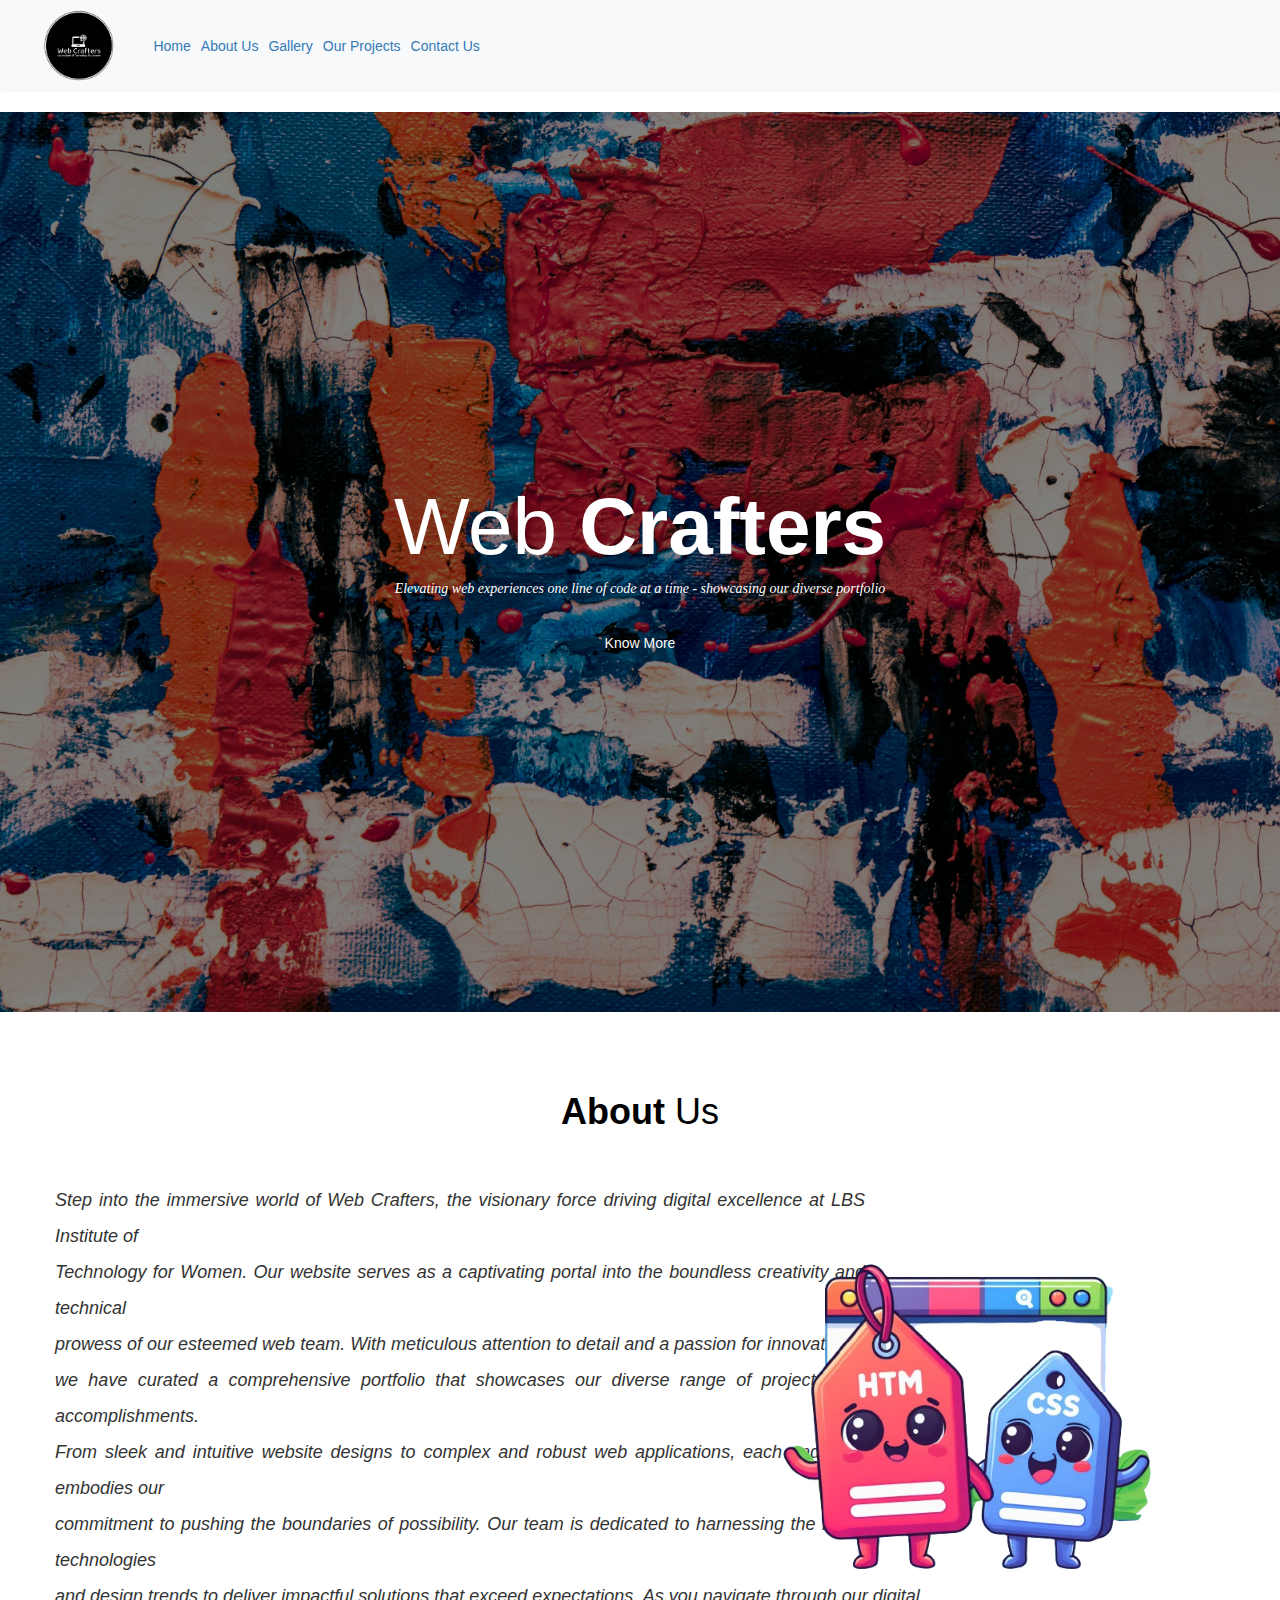
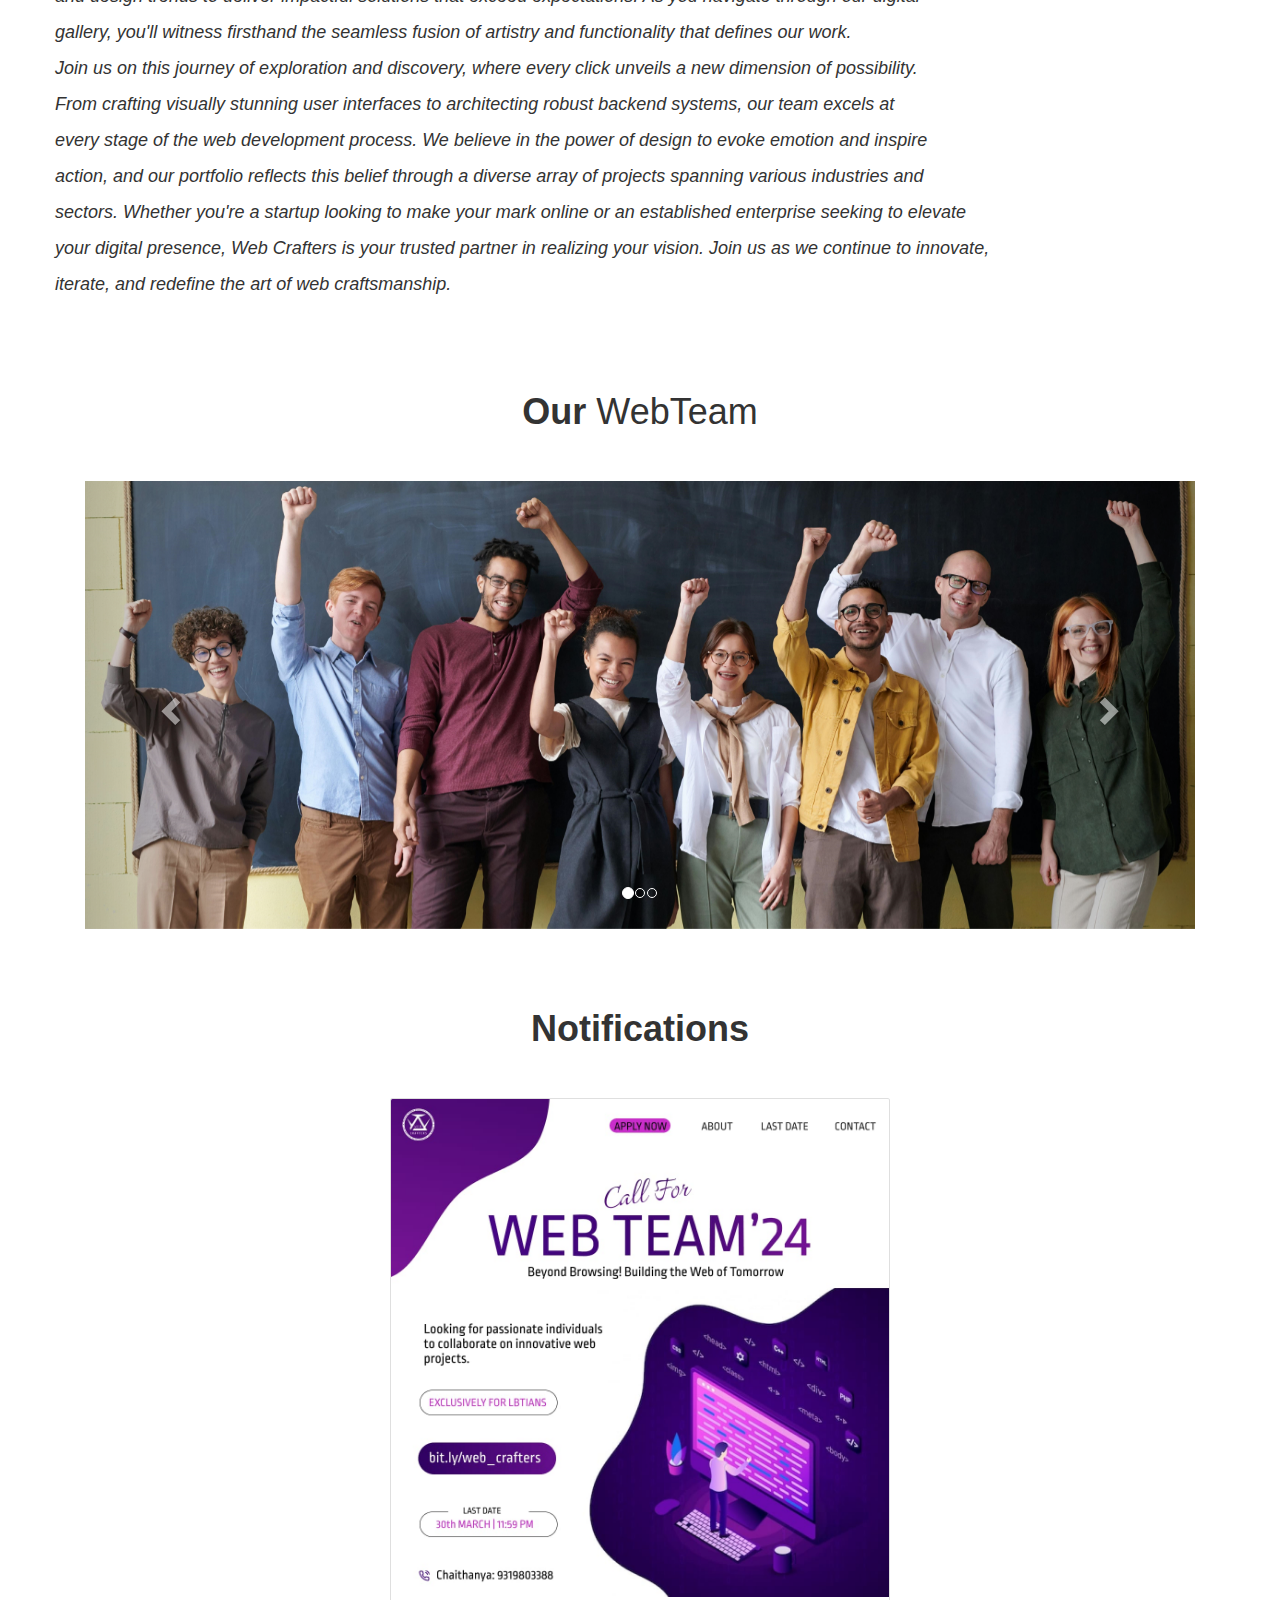
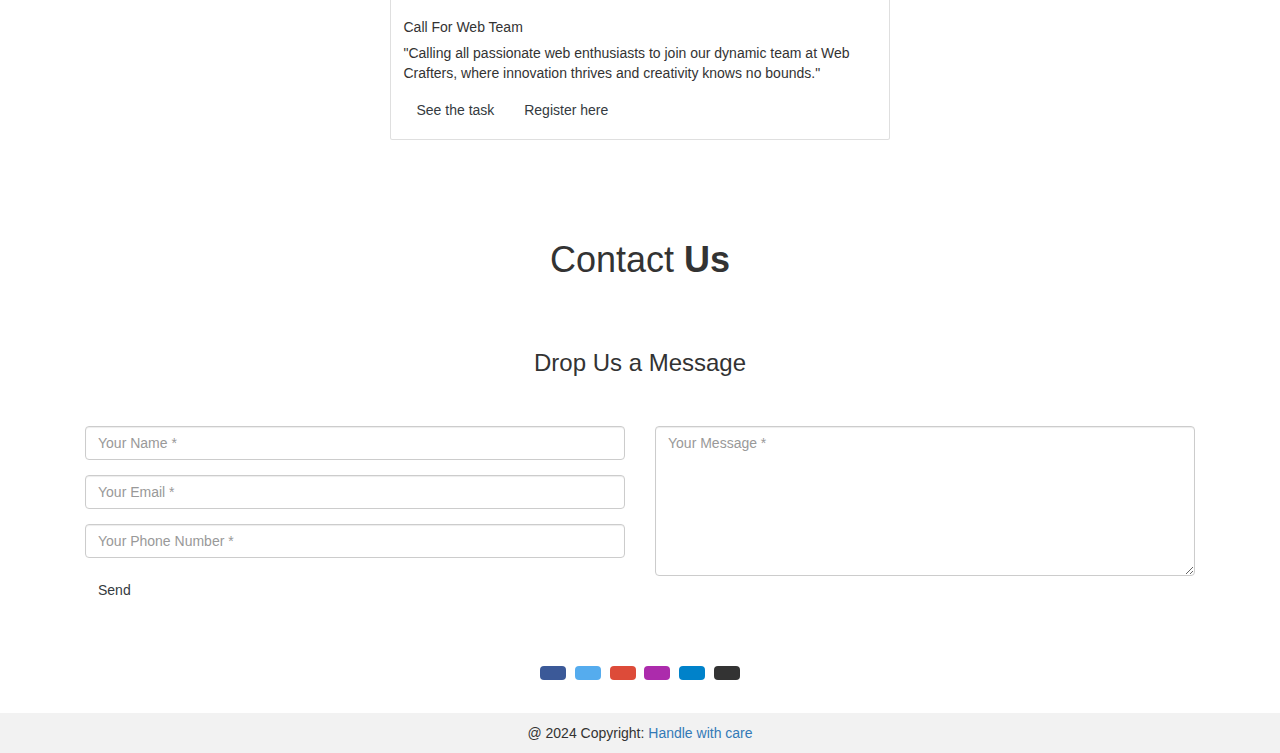
<file: index.html>
<!doctype html>
<html lang="en">
  <head>
    <meta charset="utf-8">
    <meta name="viewport" content="width=device-width, initial-scale=1">
    <title>Web Crafters</title>
    <link rel="icon" type="image/x-icon" href="logorb.png">
    <meta http-equiv="X-UA-Compatible" content="ie=edge">
    <link href="https://fonts.googleapis.com/css?family=Chicle" rel="stylesheet">
    <link href="https://cdn.jsdelivr.net/npm/bootstrap@5.3.2/dist/css/bootstrap.min.css" rel="stylesheet" integrity="sha384-T3c6CoIi6uLrA9TneNEoa7RxnatzjcDSCmG1MXxSR1GAsXEV/Dwwykc2MPK8M2HN" crossorigin="anonymous">
    <link rel="stylesheet" href="https://cdnjs.cloudflare.com/ajax/libs/animate.css/4.1.1/animate.min.css"/>
    <link href="//maxcdn.bootstrapcdn.com/bootstrap/4.1.1/css/bootstrap.min.css" rel="stylesheet" id="bootstrap-css">
    <script src="//maxcdn.bootstrapcdn.com/bootstrap/4.1.1/js/bootstrap.min.js"></script>
    <script src="//cdnjs.cloudflare.com/ajax/libs/jquery/3.2.1/jquery.min.js"></script>
    <link rel="stylesheet" href="https://maxcdn.bootstrapcdn.com/bootstrap/3.4.1/css/bootstrap.min.css">
  <script src="https://ajax.googleapis.com/ajax/libs/jquery/3.6.4/jquery.min.js"></script>
  <script src="https://maxcdn.bootstrapcdn.com/bootstrap/3.4.1/js/bootstrap.min.js"></script>
    <link rel="stylesheet" href="style.css">
</head>
<header>
  
    <nav class="navbar navbar-expand-lg bg-light">
        <div class="container-fluid">
            <img href="index.html"src="logorb.png" style="height: 80px;">
          <button class="navbar-toggler" type="button" data-bs-toggle="collapse" data-bs-target="#navbarNav" aria-controls="navbarNav" aria-expanded="false" aria-label="Toggle navigation">
            <span class="navbar-toggler-icon"></span>
          </button>
          <div class="collapse navbar-collapse" id="navbarNav">
            <ul class="navbar-nav">
              <li class="nav-item">
                <a class="nav-link active" aria-current="page" href="index.html">Home</a>
              </li>
              <li class="nav-item">
                <a class="nav-link" href="#aboutus">About Us</a>
              </li>
              <li class="nav-item">
                <a class="nav-link" href="#gallery">Gallery</a>
              </li>
              <li class="nav-item">
                <a class="nav-link" href="projects.html">Our Projects</a>
              </li>
              <li class="nav-item">
                <a class="nav-link" href="#contactus">Contact Us</a>
              </li>
            </ul>
          </div>
        </div>
      </nav>
      </nav>
</header>
<body>
<div class="hero-image">
        <div class="hero-text">
          <h1 style="font-size: 80px; text-align: center;">Web <b> Crafters</b></h1>
          <h5 style="font-family:Cambria, Cochin, Georgia, Times, 'Times New Roman', serif"><i>Elevating web experiences one line of code at a time - showcasing our diverse portfolio</i></h5><br>
          <!--<button type="button" class="btn btn-outline-light" >Know More</button>-->
          <a href="index.html#aboutus">
            <button type="button" class="btn btn-outline-light">Know More</button>
        </a>
       </div>
        </div>
<section>
    <br><br><br>
    <div class="container-fluid">
    <h1 id="aboutus"style="text-align: center;color: black;"><b>About</b> Us</h1><br>
    <img align="right" src="about us 2.jpeg" alt="" style="height: 400px; position: relative;right:100px;top: 55px;">
    <br>
    <p style="font-size: large;line-height: 2;text-align: justify;margin-left: 40px;"><i>Step into the immersive world of Web Crafters, the visionary force driving digital excellence at LBS Institute of<br> Technology for Women. 
        Our website serves as a captivating portal into the boundless creativity and technical<br> prowess of our esteemed web team. With meticulous attention to detail and a passion for innovation,<br> we have curated a comprehensive portfolio that showcases our diverse range of projects and accomplishments.<br>
         From sleek and intuitive website designs to complex and robust web applications, each endeavor embodies our<br> commitment to pushing the boundaries of possibility. Our team is dedicated to harnessing the latest technologies<br> and design trends to deliver impactful solutions that exceed expectations. 
         As you navigate through our digital <br>gallery, you'll witness firsthand the seamless fusion of artistry and functionality that defines our work.<br> Join us on this journey of exploration and discovery, where every click unveils a new dimension of possibility.<br> From crafting visually stunning user interfaces to architecting robust backend systems, our team excels at <br>
         every stage of the web development process. We believe in the power of design to evoke emotion and inspire<br>
          action, and our portfolio reflects this belief through a diverse array of projects spanning various industries and<br>
        sectors. Whether you're a startup looking to make your mark online or an established enterprise seeking to elevate<br>
         your digital presence, Web Crafters is your trusted partner in realizing your vision. Join us as we continue to innovate,<br>
          iterate, and redefine the art of web craftsmanship.</i></p>
</div>
</section>
<br><br><br>
<section>
   <h1 id="gallery"style="text-align: center;"><b>Our</b> WebTeam</h1><br><br>
    <!--<img src="webteam2.jpg"style="height: 50%;width: 100%;;background-position: center;
    background-repeat: no-repeat;
    background-size: cover;
    position: relative;"/>-->
    <div class="container">
        <div id="myCarousel" class="carousel slide" data-ride="carousel">
          <!-- Indicators -->
          <ol class="carousel-indicators">
            <li data-target="#myCarousel" data-slide-to="0" class="active"></li>
            <li data-target="#myCarousel" data-slide-to="1"></li>
            <li data-target="#myCarousel" data-slide-to="2"></li>
          </ol>
      
          <!-- Wrapper for slides -->
          <div class="carousel-inner">
      
            <div class="item active">
              <img src="webteam2.jpg" alt="Los Angeles" style="width:100%;">
              <div class="carousel-caption">
              
               
              </div>
            </div>
      
            <div class="item">
              <img src="webteam.jpg" alt="Chicago" style="width:100%;">
              <div class="carousel-caption">
               
              </div>
            </div>
          
            <div class="item">
              <img src="webteam3.jpg" alt="New York" style="width:100%;">
              <div class="carousel-caption">
                
              </div>
            </div>

            <div class="item">
                <img src="webteam4.jpg" alt="New York" style="width:100%;">
                <div class="carousel-caption">
                  
                </div>
              </div>
          </div>
      
          <!-- Left and right controls -->
          <a class="left carousel-control" href="#myCarousel" data-slide="prev">
            <span class="glyphicon glyphicon-chevron-left"></span>
            <span class="sr-only">Previous</span>
          </a>
          <a class="right carousel-control" href="#myCarousel" data-slide="next">
            <span class="glyphicon glyphicon-chevron-right"></span>
            <span class="sr-only">Next</span>
          </a>
          
        </div>
      </div>
        

</section><br><br><br>
<section>
    <h1 id="notifications"style="text-align: center;"><b>Notifications</b></h1><br><br>
    <div class="card mx-auto" style="width: 500px;;">
        <img class="card-img-top" src="notifucation.jpg" alt="Card image cap">
        <div class="card-body">
          <h5 class="card-title">Call For Web Team</h5>
          <p class="card-text">"Calling all passionate web enthusiasts to join our dynamic team at Web Crafters, where innovation thrives and creativity knows no bounds."</p>
          <a href="https://bit.ly/web_task24" class="btn btn-outline-dark">See the task</a>
          <a href="https://bit.ly/web_crafters" class="btn btn-outline-dark">Register here</a>
        </div>
      </div><br>
</section><br><br>
<section><br>
    <h1 id="contactus" style="text-align: center;">Contact <b>Us</b></h1>
    <br><br>
    <div class="container contact-form">
        <form method="post">
            <h3 style="text-align: center;">Drop Us a Message</h3><br><br>
           <div class="row">
                <div class="col-md-6">
                    <div class="form-group">
                        <input type="text" name="txtName" class="form-control" placeholder="Your Name *" value="" />
                    </div>
                    <div class="form-group">
                        <input type="text" name="txtEmail" class="form-control" placeholder="Your Email *" value="" />
                    </div>
                    <div class="form-group">
                        <input type="text" name="txtPhone" class="form-control" placeholder="Your Phone Number *" value="" />
                    </div>
                    <form action="....">
                        <button class="btn btn-outline-dark"type="submit">Send</button>
                      </form>
                  
                    <!--<div class="form-group">
                        <input type="submit" name="btnSubmit" class="btnContact" value="Send Message" />
                    </div>-->
                </div>
                <div class="col-md-6">
                    <div class="form-group">
                        <textarea name="txtMsg" class="form-control" placeholder="Your Message *" style="width: 100%; height: 150px;"></textarea>
                    </div>
                </div>
            </div>
        </form>
</div><br><br>
</section>
<!--Footer section-->
<footer class="bg-body-tertiary text-center">
    <!-- Grid container -->
    <div class="container p-4 pb-0">
      <!-- Section: Social media -->
      <section class="mb-4">
        <!-- Facebook -->
        <a
        data-mdb-ripple-init
          class="btn text-white btn-floating m-1"
          style="background-color: #3b5998;"
          href="#!"
          role="button"
          ><i class="fab fa-facebook-f"></i
        ></a>
  
        <!-- Twitter -->
        <a
          data-mdb-ripple-init
          class="btn text-white btn-floating m-1"
          style="background-color: #55acee;"
          href="#!"
          role="button"
          ><i class="fab fa-twitter"></i
        ></a>
  
        <!-- Google -->
        <a
          data-mdb-ripple-init
          class="btn text-white btn-floating m-1"
          style="background-color: #dd4b39;"
          href="#!"
          role="button"
          ><i class="fab fa-google"></i
        ></a>
  
        <!-- Instagram -->
        <a
          data-mdb-ripple-init
          class="btn text-white btn-floating m-1"
          style="background-color: #ac2bac;"
          href="#!"
          role="button"
          ><i class="fab fa-instagram"></i
        ></a>
  
        <!-- Linkedin -->
        <a
          data-mdb-ripple-init
          class="btn text-white btn-floating m-1"
          style="background-color: #0082ca;"
          href="#!"
          role="button"
          ><i class="fab fa-linkedin-in"></i
        ></a>
        <!-- Github -->
        <a
          data-mdb-ripple-init
          class="btn text-white btn-floating m-1"
          style="background-color: #333333;"
          href="#!"
          role="button"
          ><i class="fab fa-github"></i
        ></a>
      </section>
      <!-- Section: Social media -->
    </div>
    <!-- Grid container -->
  
    <!-- Copyright -->
    <div class="text-center p-3" style="background-color: rgba(0, 0, 0, 0.05);">
     @ 2024 Copyright:
      <a class="text-body" href="https://mdbootstrap.com/">Handle with care</a>
    </div>
    <!-- Copyright -->
  </footer>
      
</body>
</html>
</file>
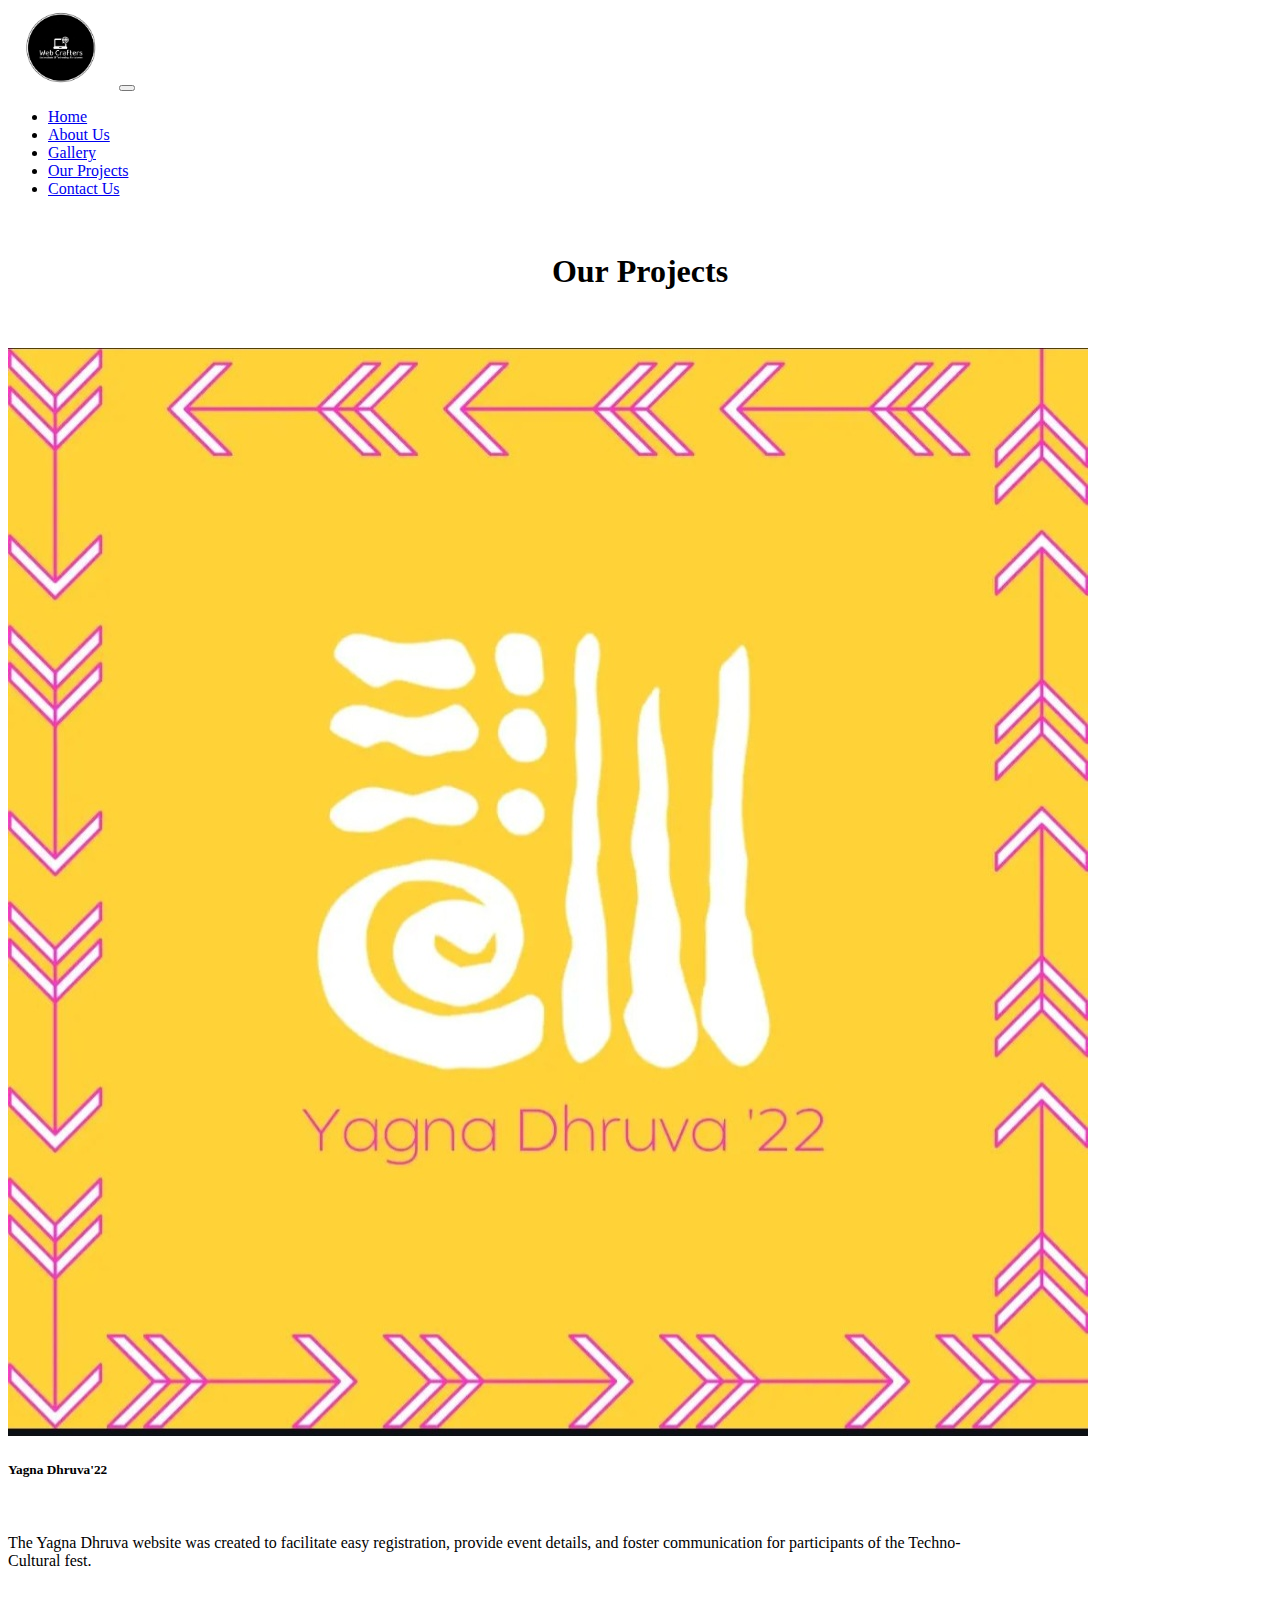
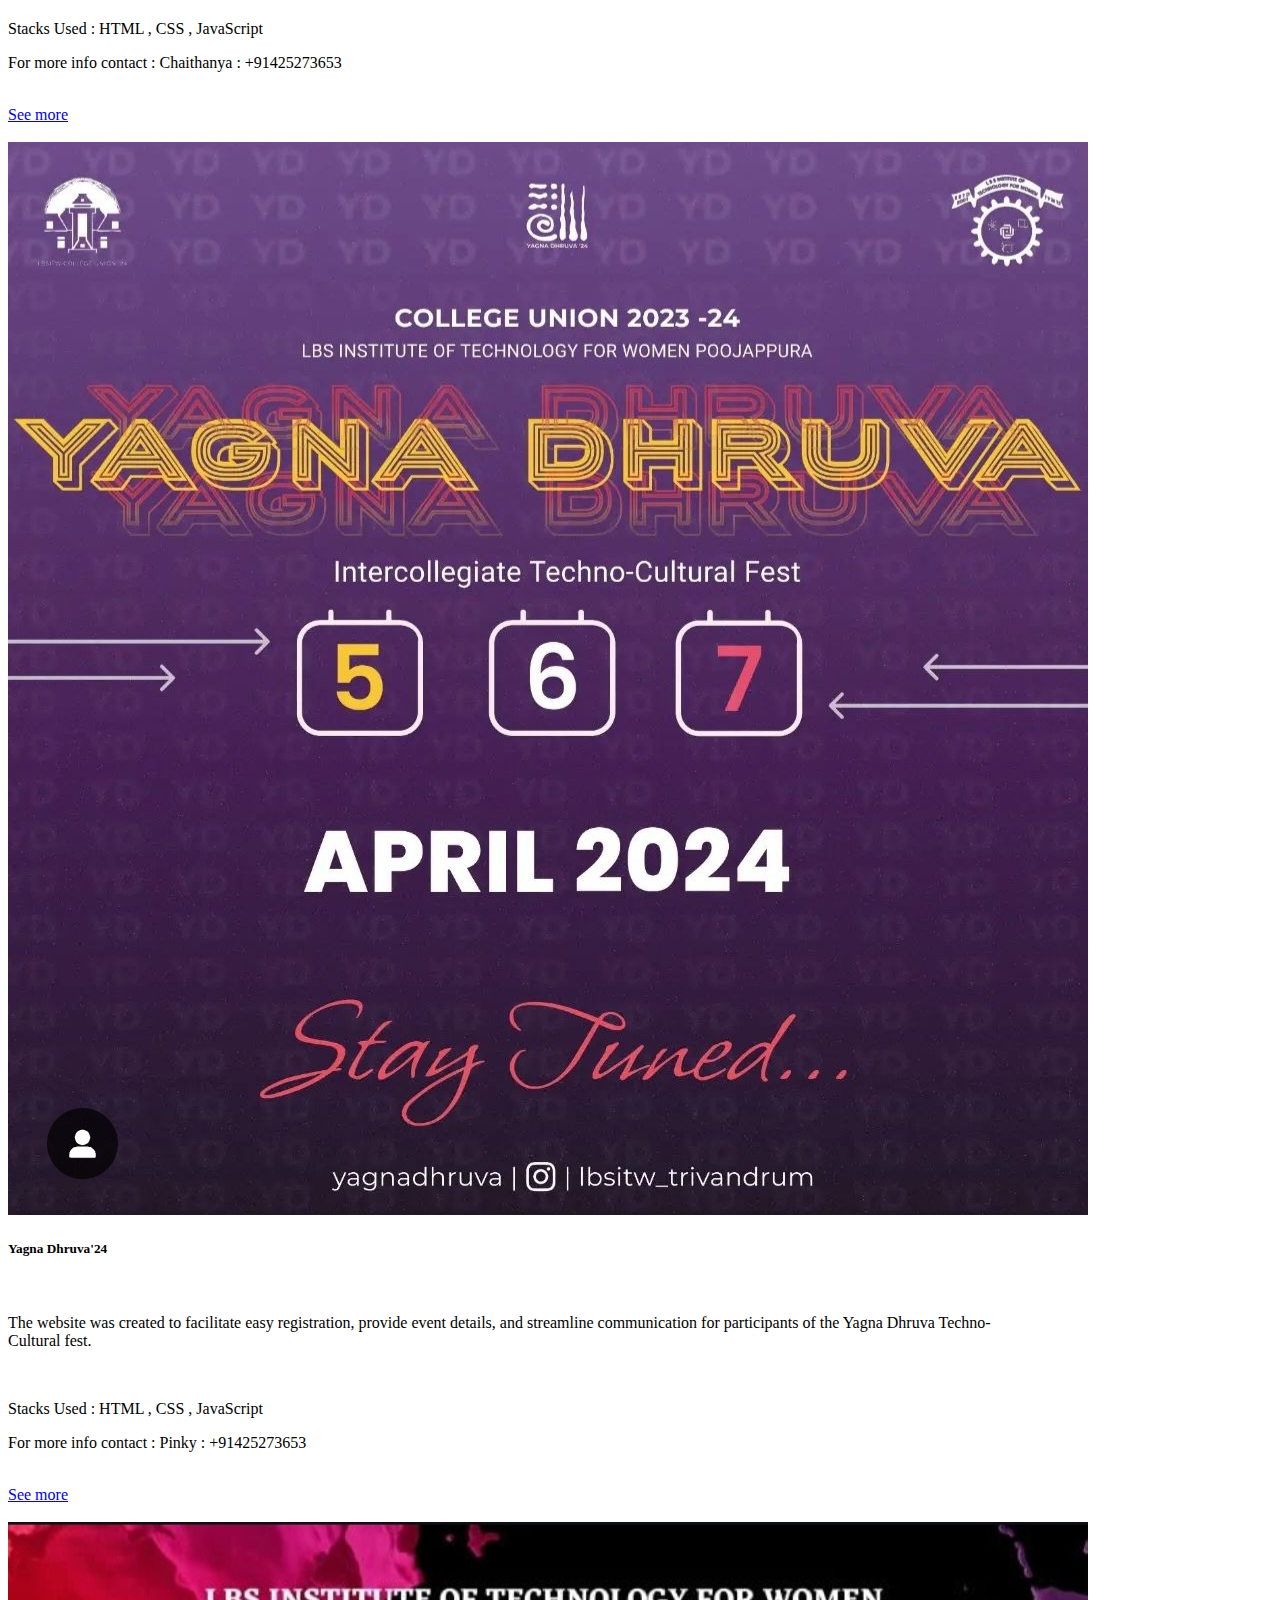
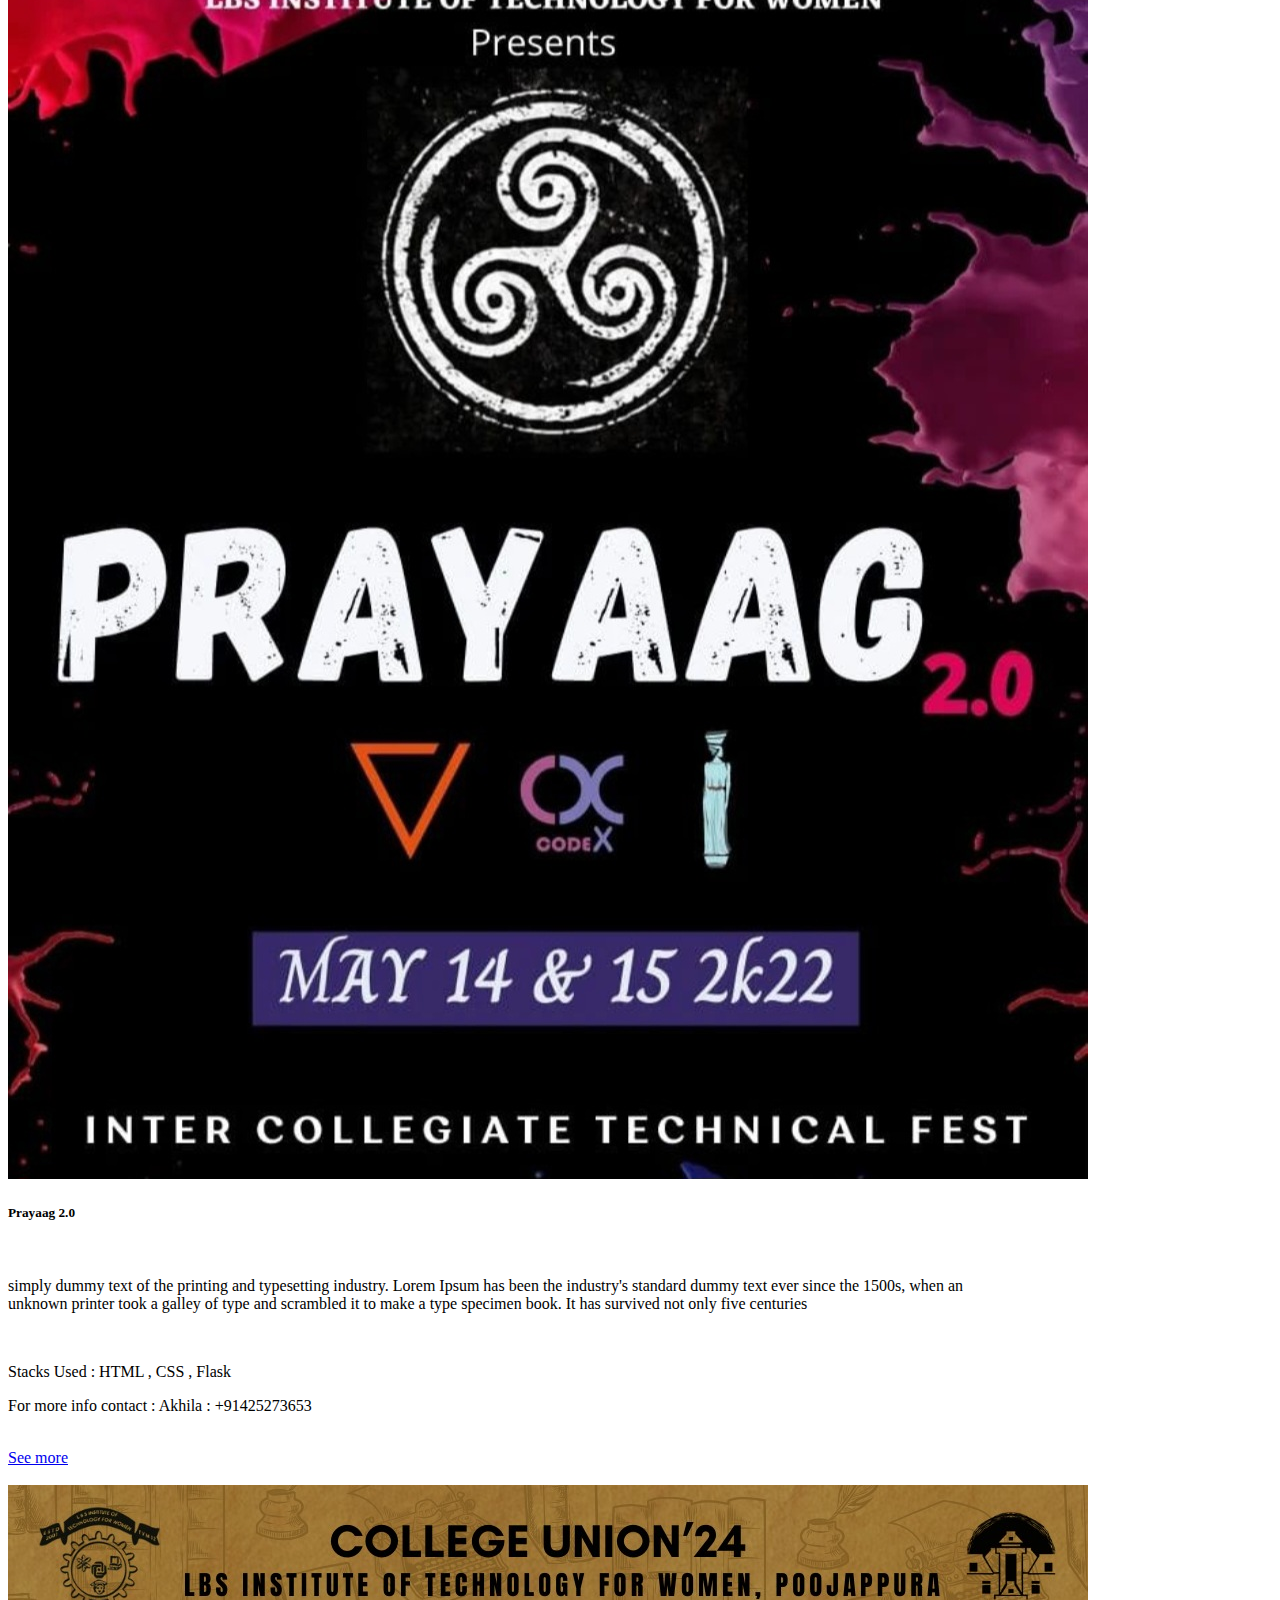
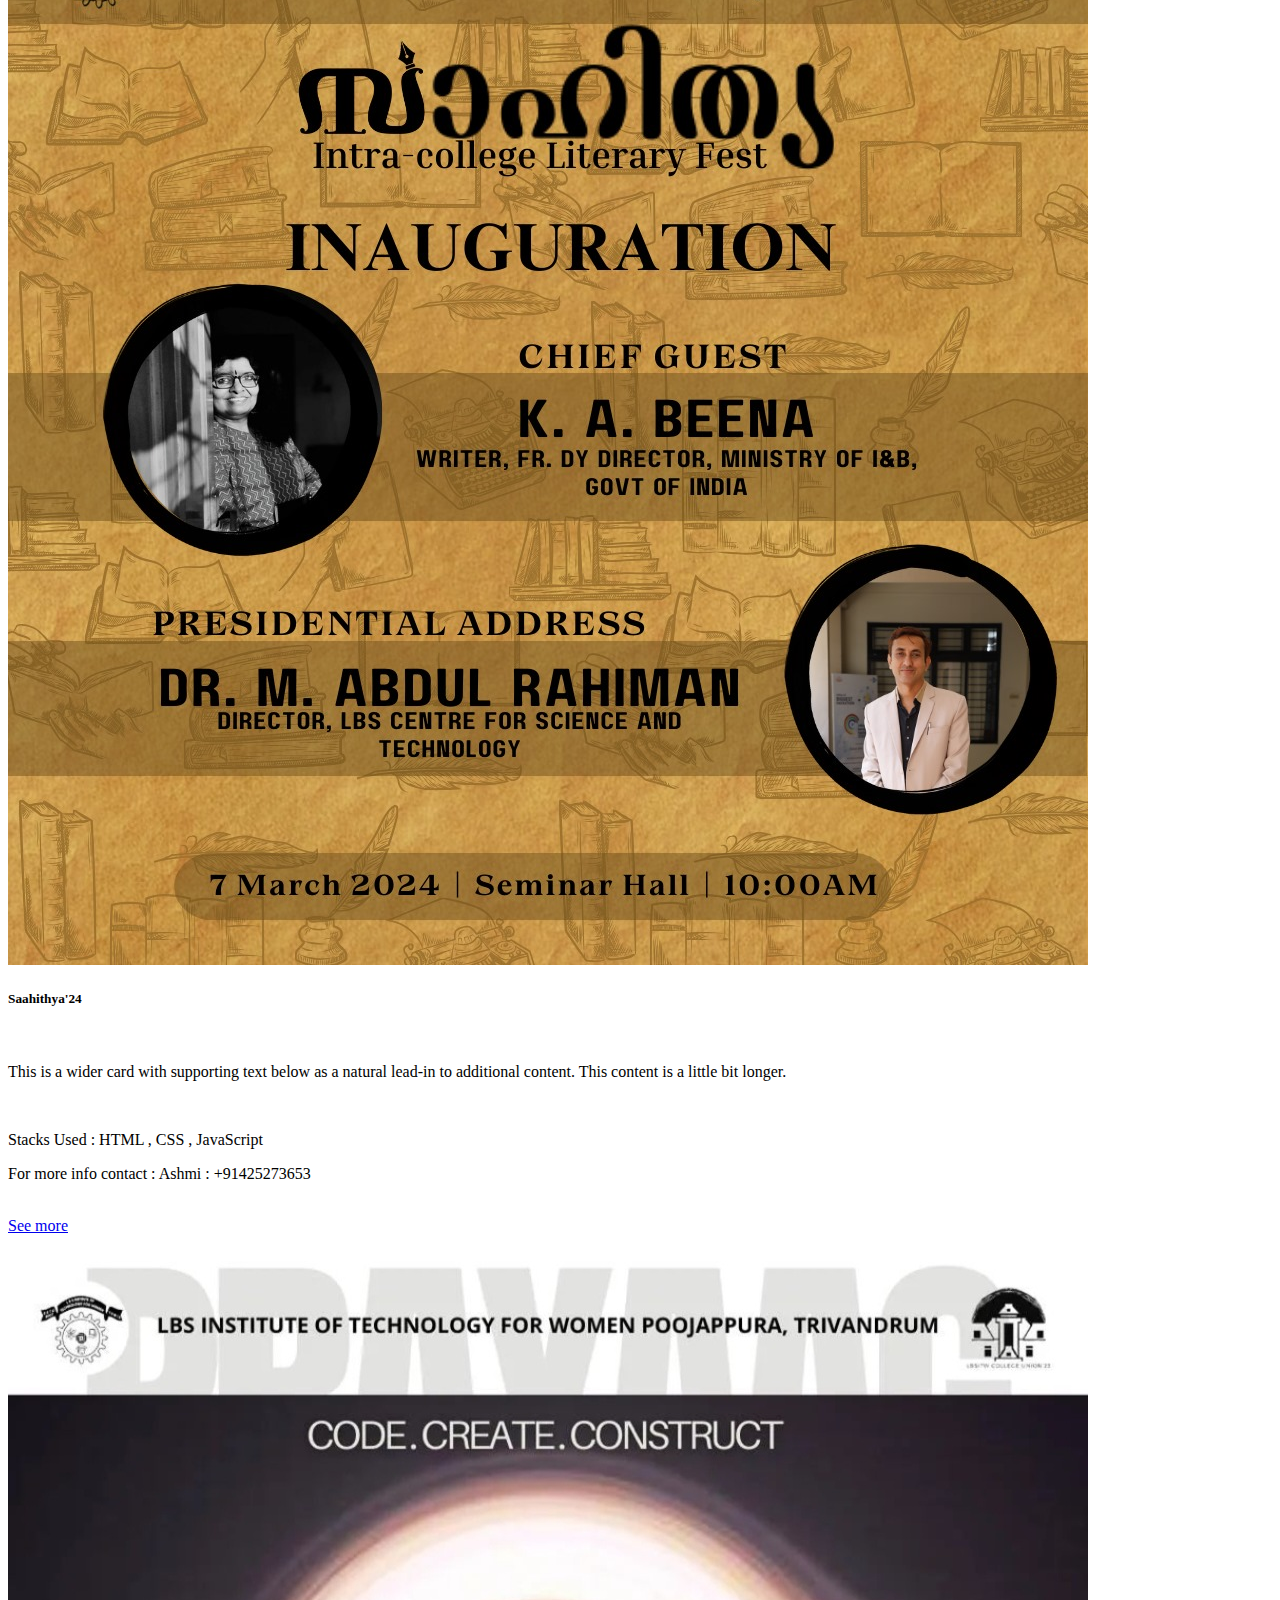
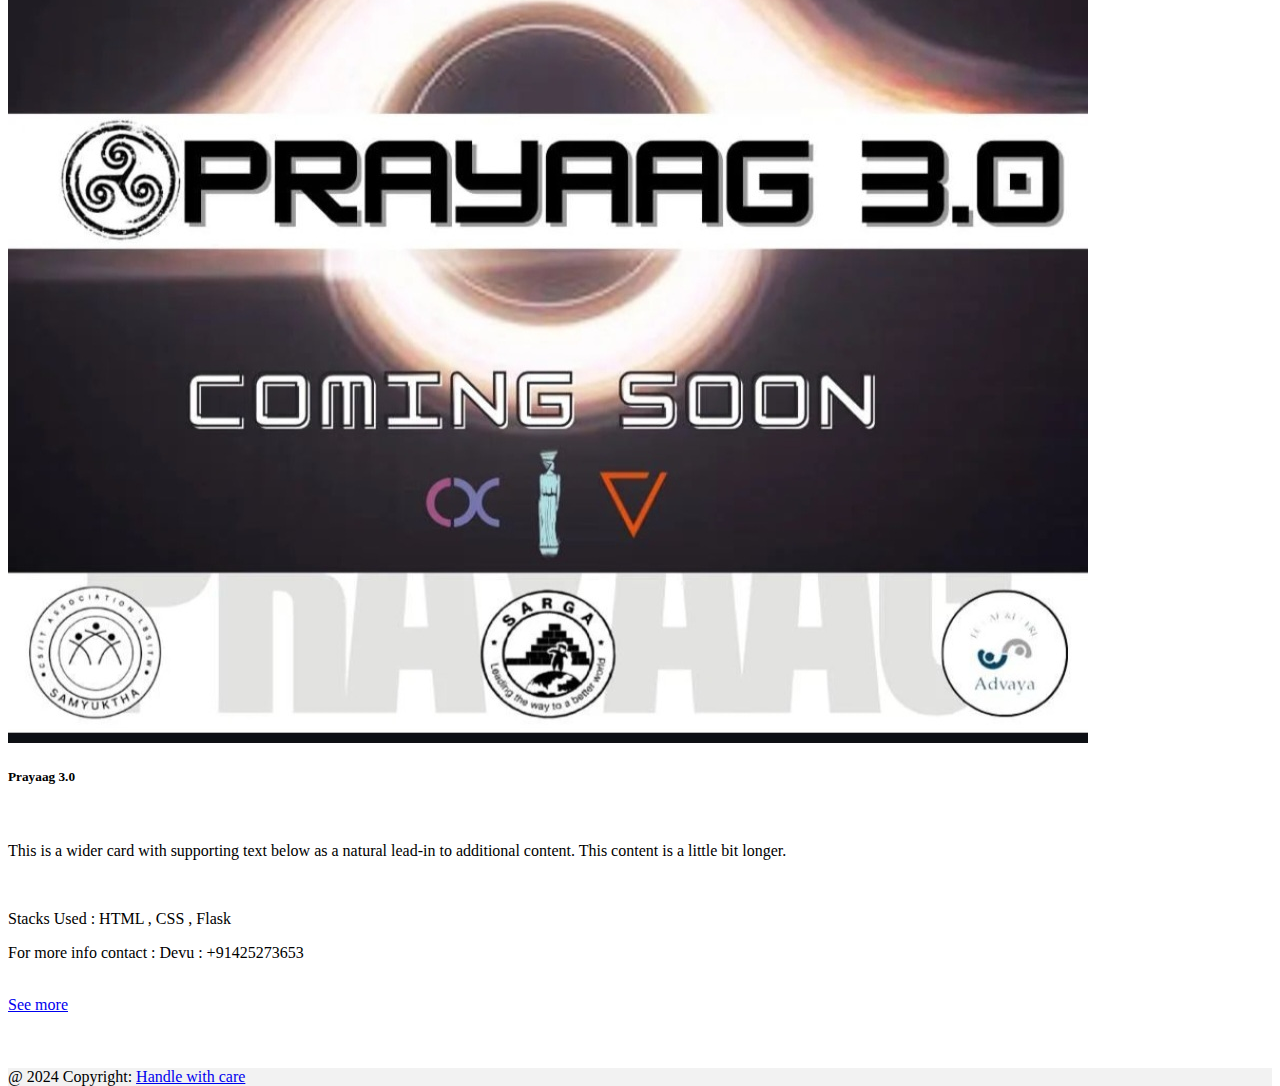
<file: projects.html>
<!doctype html>
<html lang="en">
  <head>
    <meta charset="utf-8">
    <meta name="viewport" content="width=device-width, initial-scale=1">
    <title>Our Projects</title>
    <link rel="icon" type="image/x-icon" href="logo_fluentfox.png">
    <link href="https://cdn.jsdelivr.net/npm/bootstrap@5.3.2/dist/css/bootstrap.min.css" rel="stylesheet" integrity="sha384-T3c6CoIi6uLrA9TneNEoa7RxnatzjcDSCmG1MXxSR1GAsXEV/Dwwykc2MPK8M2HN" crossorigin="anonymous">
    <link rel="stylesheet" href="https://cdnjs.cloudflare.com/ajax/libs/animate.css/4.1.1/animate.min.css"/>
    <link rel="stylesheet" href="style.css">
</head>
<header>
    <nav class="navbar navbar-expand-lg bg-light">
        <div class="container-fluid">
            <img href="index.html"src="logorb.png" style="height: 80px;">
          <button class="navbar-toggler" type="button" data-bs-toggle="collapse" data-bs-target="#navbarNav" aria-controls="navbarNav" aria-expanded="false" aria-label="Toggle navigation">
            <span class="navbar-toggler-icon"></span>
          </button>
          <div class="collapse navbar-collapse" id="navbarNav">
            <ul class="navbar-nav">
              <li class="nav-item">
                <a class="nav-link active" aria-current="page" href="index.html">Home</a>
              </li>
              <li class="nav-item">
                <a class="nav-link" href="index.html#aboutus">About Us</a>
              </li>
              <li class="nav-item">
                <a class="nav-link" href="index.html#gallery">Gallery</a>
              </li>
              <li class="nav-item">
                <a class="nav-link" href="projects.html">Our Projects</a>
              </li>
              <li class="nav-item">
                <a class="nav-link" href="index.html#contactus">Contact Us</a>
              </li>
            </ul>
          </div>
        </div>
      </nav>
</header>
<body>
    <br>
    <h1 style="text-align: center;"><b>Our</b> Projects</h1>
    <br><br>
    <div class="card mb-3 mx-auto" style="max-width:1000px;">
        <div class="row no-gutters">
          <div class="col-md-4">
            <img src="1.jpg" class="card-img" alt="...">
          </div>
          <div class="col-md-8">
            <div class="card-body">
              <h5 class="card-title">Yagna Dhruva'22</h5><br>
              <p class="card-text">The Yagna Dhruva website was created to facilitate easy registration, provide event details, and foster communication for participants of the Techno-Cultural fest.</p><br>
              <p>Stacks Used : HTML , CSS , JavaScript</p>
              <p>For more info contact : Chaithanya : +91425273653</p><br>
             
              <a href="..." class="btn btn-outline-dark">See more</a>
            </div>
          </div>
        </div>
      </div>
      <br>
      <div class="card mb-3 mx-auto" style="max-width: 1000px;">
        <div class="row no-gutters">
          <div class="col-md-4">
            <img src="2.jpg" class="card-img" alt="...">
          </div>
          <div class="col-md-8">
            <div class="card-body">
              <h5 class="card-title">Yagna Dhruva'24</h5><br>
              <p class="card-text">The website was created to facilitate easy registration, provide event details, and streamline communication for participants of the Yagna Dhruva Techno-Cultural fest.</p><br>
              <p>Stacks Used : HTML , CSS , JavaScript</p>
              <p>For more info contact : Pinky : +91425273653</p><br>
              
              <a href="..." class="btn btn-outline-dark">See more</a>
            </div>
          </div>
        </div>
      </div>
      <br>
      <div class="card mb-3 mx-auto" style="max-width: 1000px;">
        <div class="row no-gutters">
          <div class="col-md-4">
            <img src="3.jpg" class="card-img" alt="...">
          </div>
          <div class="col-md-8">
            <div class="card-body">
              <h5 class="card-title">Prayaag 2.0</h5><br>
              <p class="card-text">simply dummy text of the printing and typesetting industry. Lorem Ipsum has been the industry's standard dummy text ever since the 1500s, when an unknown printer took a galley of type and scrambled it to make a type specimen book. It has survived not only five centuries</p><br>
              <p>Stacks Used : HTML , CSS , Flask</p>
              <p>For more info contact : Akhila : +91425273653</p><br>
              
              <a href="..." class="btn btn-outline-dark">See more</a>
            </div>
          </div>
        </div>
      </div>
      <br>
      <div class="card mb-3 mx-auto" style="max-width: 1000px;">
        <div class="row no-gutters">
          <div class="col-md-4">
            <img src="4.jpg" class="card-img" alt="...">
          </div>
          <div class="col-md-8">
            <div class="card-body">
              <h5 class="card-title">Saahithya'24</h5><br>
              <p class="card-text">This is a wider card with supporting text below as a natural lead-in to additional content. This content is a little bit longer.</p><br>
              <p>Stacks Used : HTML , CSS , JavaScript</p>
              <p>For more info contact : Ashmi : +91425273653</p><br>
             
              <a href="..." class="btn btn-outline-dark">See more</a>
            </div>
          </div>
        </div>
      </div>
      <br>
      <div class="card mb-3 mx-auto" style="max-width: 1000px;">
        <div class="row no-gutters">
          <div class="col-md-4">
            <img src="5.jpg" class="card-img" alt="...">
          </div>
          <div class="col-md-8">
            <div class="card-body">
              <h5 class="card-title">Prayaag 3.0</h5><br>
              <p class="card-text">This is a wider card with supporting text below as a natural lead-in to additional content. This content is a little bit longer.</p><br>
              <p>Stacks Used : HTML , CSS , Flask</p>
              <p>For more info contact : Devu : +91425273653</p><br>
              
              <a href="..." class="btn btn-outline-dark">See more</a>
            </div>
          </div>
        </div>
      </div>
</body>
<!--Footer section-->
<br><br><br>
<footer class="bg-body-tertiary text-center">
    <!-- Grid container -->
    <div class="container p-4 pb-0">
      <!-- Section: Social media -->
      <section class="mb-4">
        <!-- Facebook -->
        <a
        data-mdb-ripple-init
          class="btn text-white btn-floating m-1"
          style="background-color: #3b5998;"
          href="#!"
          role="button"
          ><i class="fab fa-facebook-f"></i
        ></a>
  
        <!-- Twitter -->
        <a
          data-mdb-ripple-init
          class="btn text-white btn-floating m-1"
          style="background-color: #55acee;"
          href="#!"
          role="button"
          ><i class="fab fa-twitter"></i
        ></a>
  
        <!-- Google -->
        <a
          data-mdb-ripple-init
          class="btn text-white btn-floating m-1"
          style="background-color: #dd4b39;"
          href="#!"
          role="button"
          ><i class="fab fa-google"></i
        ></a>
  
        <!-- Instagram -->
        <a
          data-mdb-ripple-init
          class="btn text-white btn-floating m-1"
          style="background-color: #ac2bac;"
          href="#!"
          role="button"
          ><i class="fab fa-instagram"></i
        ></a>
  
        <!-- Linkedin -->
        <a
          data-mdb-ripple-init
          class="btn text-white btn-floating m-1"
          style="background-color: #0082ca;"
          href="#!"
          role="button"
          ><i class="fab fa-linkedin-in"></i
        ></a>
        <!-- Github -->
        <a
          data-mdb-ripple-init
          class="btn text-white btn-floating m-1"
          style="background-color: #333333;"
          href="#!"
          role="button"
          ><i class="fab fa-github"></i
        ></a>
      </section>
      <!-- Section: Social media -->
    </div>
    <!-- Grid container -->
  
    <!-- Copyright -->
    <div class="text-center p-3" style="background-color: rgba(0, 0, 0, 0.05);">
     @ 2024 Copyright:
      <a class="text-body" href="https://mdbootstrap.com/">Handle with care</a>
    </div>
    <!-- Copyright -->
  </footer>
      
</body>
</html>
</file>
<file: style.css>
body, html {
    height: 100%;
}

/* The hero image */
.hero-image {
  /* Use "linear-gradient" to add a darken background effect to the image (photographer.jpg). This will make the text easier to read */
  background-image: linear-gradient(rgba(0, 0, 0, 0.5), rgba(0, 0, 0, 0.5)), url("landing.jpg");

  /* Set a specific height */
  height: 100%;

  /* Position and center the image to scale nicely on all screens*/
  background-position: center;
  background-repeat: no-repeat;
  background-size: cover;
  position: relative;
}

/* Place text in the middle of the image */
.hero-text {
  text-align: center;
  position: absolute;
  top: 50%;
  left: 50%;
  transform: translate(-50%, -50%);
  color: white;
}
</file>
